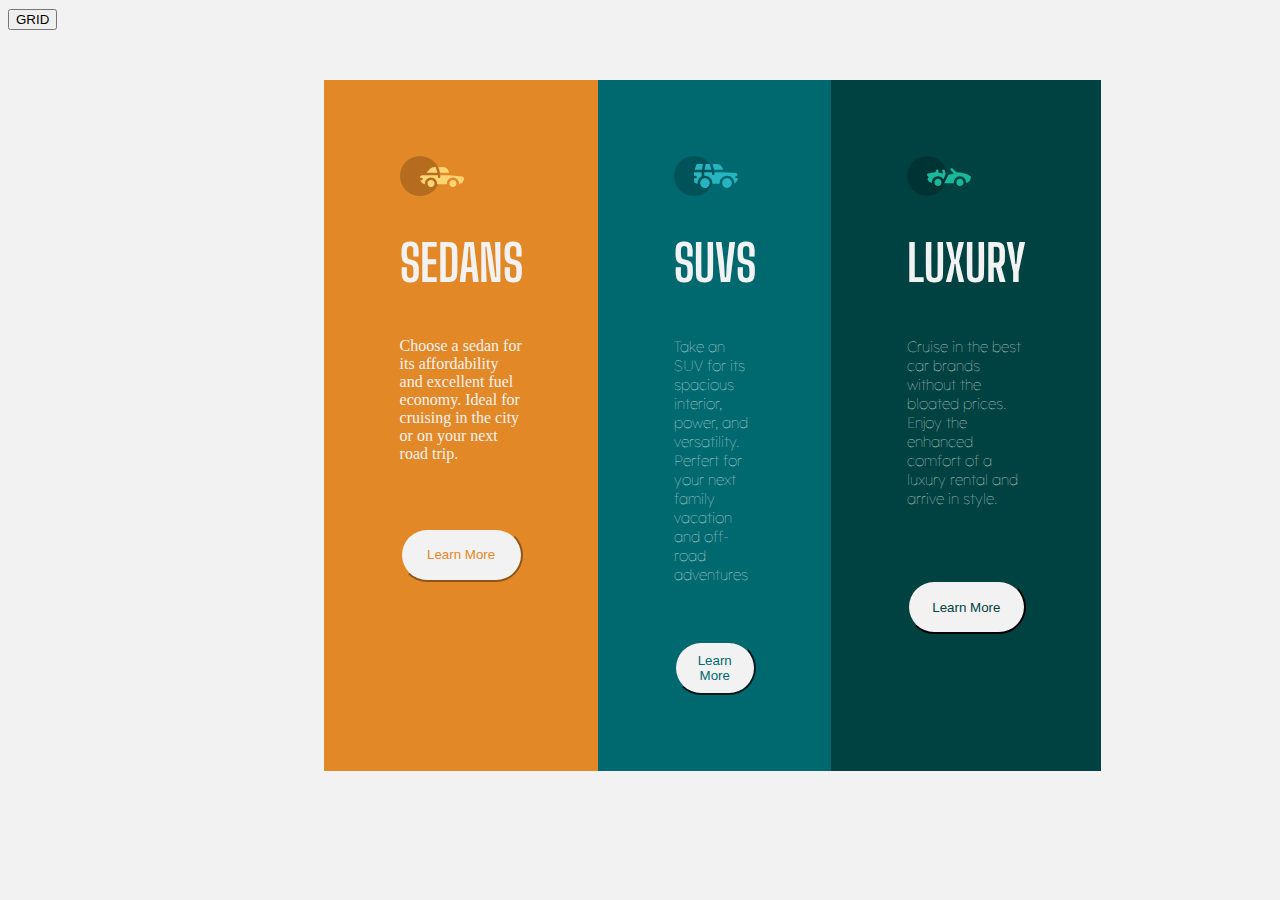
<file: index.html>
<!DOCTYPE html>
<html lang="en">
<head>
    <meta charset="UTF-8">
    <meta http-equiv="X-UA-Compatible" content="IE=edge">
    <meta name="viewport" content="width=device-width, initial-scale=1.0">
    <title>Flexbox</title>
    <link href="https://fonts.googleapis.com/css2?family=Lexend+Deca&display=swap" rel="stylesheet">
    <link href="https://fonts.googleapis.com/css2?family=Big+Shoulders+Display:wght@700&family=Lexend+Deca&display=swap" rel="stylesheet">  
    <link href="style.css" rel="stylesheet" type="text/css" />
</head>
<body>
    <div class="grid"> 
    <a href="grid.html"><button>GRID</button></a>
    </div>
    <main>
        <div class="sedan">
            <img src="images/icon-sedans.svg">
            <h1>SEDANS</h1>
            <p>
                Choose a sedan for its affordability and excellent fuel economy. Ideal for cruising in the city or on your next road trip.
            </p>
            <button>Learn More</button>

        </div>
        
        <div class="suv">
            <img src="images/icon-suvs.svg">
            <h1>SUVS</h1>
            <p>Take an SUV for its spacious interior, power, and versatility. Perfert for your next family vacation and off-road adventures</p>
            <button>Learn More</button>
        </div>

        <div class="luxury">
            <img src="images/luxury.svg">
            <h1>LUXURY</h1>
            <p>Cruise in the best car brands without the bloated prices. Enjoy the enhanced comfort of a luxury rental and arrive in style.</p>
            <button>Learn More</button>
        </div>
        </div>
    </main>
</body>
</html>
</file>
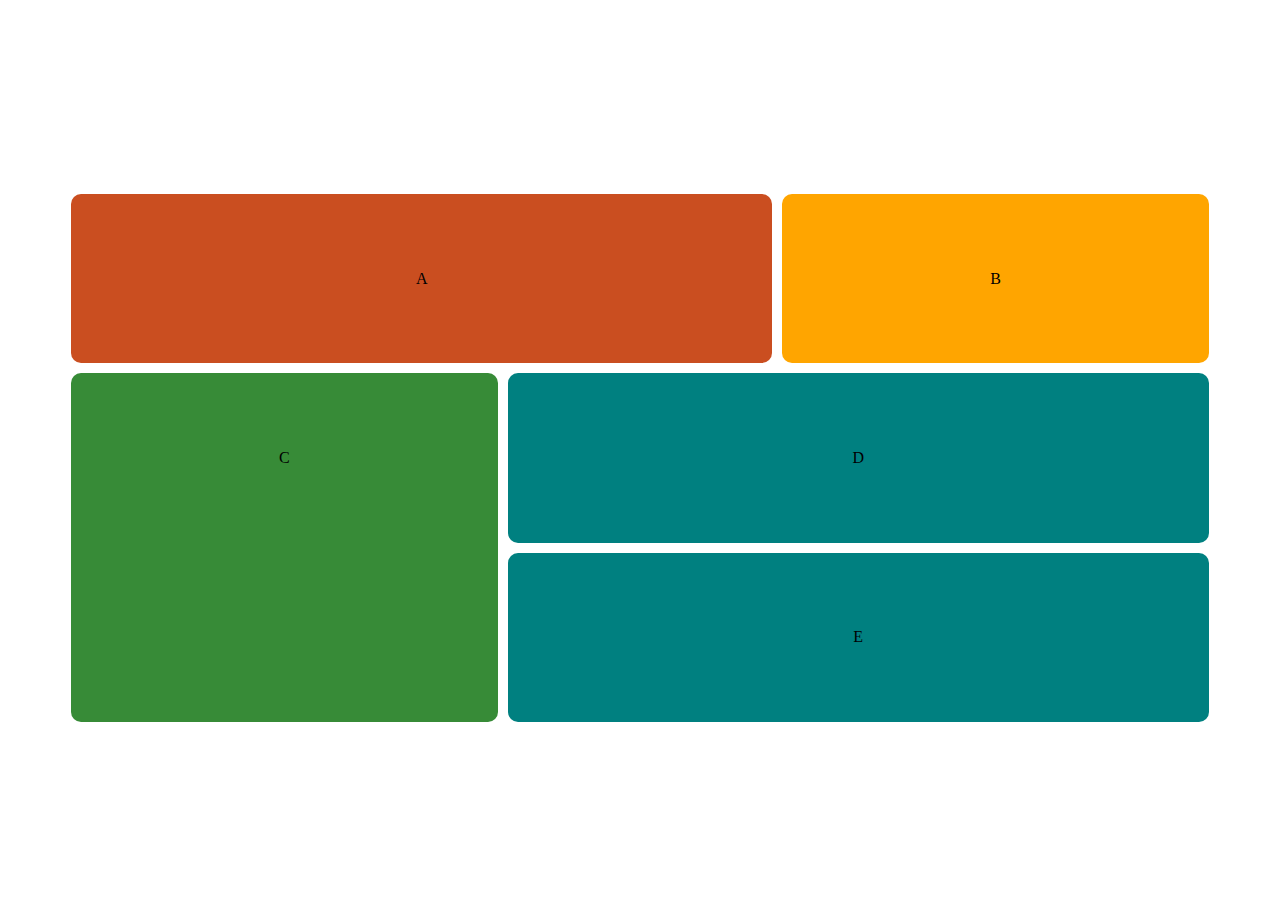
<file: grid.html>
<!DOCTYPE html>
<html lang="en">
<head>
    <meta charset="UTF-8">
    <meta http-equiv="X-UA-Compatible" content="IE=edge">
    <meta name="viewport" content="width=device-width, initial-scale=1.0">
    <title>grid</title>
    <link href="grid.css" rel="stylesheet" type="text/css" />
</head>
<body>
    <main>
        <div class="item-a">A</div>
        <div class="item-b">B</div>
        <div class="item-c">C</div>
        <div class="item-d">D</div>
        <div class="item-e">E</div>
    </main>
</body>
</html>
</file>
<file: style.css>
.{
margin: 0px;
padding: 0px;
border: 0px;
box-sizing: border-box;
}
body{
background-color: hsl(0, 0%, 95%);
}

/* @media screen and (max-width:375) {
    main{
        display: block;
    } */
    
.grid a{
    font-size: large;
    color: red;
}
main{
    width: 50%;
    margin: auto;
    justify-content: space-around;
    display: flex;
    /* align-items: center; */
    padding: 50px 50px 50px 50px;
    /* border-radius: 20%; */
    /* height: 100vh; */
    flex-direction: left;
}
@media (max-width: 375px){
    main{
        flex-direction: column;
        justify-content: center;
        width: auto;
    } 
}
.sedan{
    background-color:hsl(31, 77%, 52%);
    padding: 2cm;
    color: hsl(0, 0%, 95%);
    
}

.sedan h1{
    color: hsl(0, 0%, 95%);
    font-size: 50px;
    padding-bottom: 10px;
    font-size: bold;
    font-family: 'Big Shoulders Display', cursive;   
}
    
}

.sedan p{
    color: hsla(0, 0%, 100%, 0.75);
    font-weight: lighter;
    font-size: 15px;
    padding-bottom: 10px;
    font-family: 'Lexend Deca', sans-serif;
}
.sedan button{
    color: hsl(31, 77%, 52%);
    padding: 6px;
    margin-top: 40%;
    border-radius: 2rem;
    border-color: hsl(31, 77%, 52%);
    width: 100%;
    height: 6vh;
    cursor: pointer;
    background-color: hsl(0, 0%, 95%);
    font-size: bold;
}
 /* img{
    width: 50%;
    height: 5vh;
}  */
.suv{
    background-color: hsl(184, 100%, 22%);
    padding: 2cm;
    color: hsl(0, 0%, 95%);
    
}
    
.suv h1{
    color: hsl(0, 0%, 95%);
    font-size: 50px;
    padding-bottom: 10px;
    font-size: bold;
    font-family: 'Big Shoulders Display', cursive;   
}

.suv p{
    color: hsla(0, 0%, 100%, 0.75);
    font-weight: lighter;
    font-size: 15px;
    padding-bottom: 10px;
    font-family: 'Lexend Deca', sans-serif;
}
.suv button{
    color: hsl(184, 100%, 22%);
    padding: 6px;
    margin-top: 40%;
    border-radius: 2rem;
    border-color: hsl(184, 100%, 22%);
    width: 100%;
    height: 6vh;
    cursor: pointer;
    background-color: hsl(0, 0%, 95%);
    font-size: bold;
}
.luxury{
    background-color: hsl(179, 100%, 13%);
    padding: 2cm; 
    color: hsl(0, 0%, 95%);
     
}
.luxury h1{
    color: hsl(0, 0%, 95%);
    font-size: 50px;
    padding-bottom: 10px;
    font-size: bold;
    font-family: 'Big Shoulders Display', cursive;   
}
.luxury p{
    color: hsla(0, 0%, 100%, 0.75);
    font-weight: lighter;
    font-size: 15px;
    padding-bottom: 10px;
    font-family: 'Lexend Deca', sans-serif;
}
.luxury button{
    color: hsl(179, 100%, 13%);
    padding: 6px;
    margin-top: 40%;
    border-radius: 2rem;
    border-color: hsl(179, 100%, 13%);
    width: 100%;
    height: 6vh;
    cursor: pointer;
    background-color: hsl(0, 0%, 95%);
    font-size: bold;
}
</file>
<file: grid.css>
.{
    margin: 0;
    padding: 0;
}
body{
    background-color: white;
    display: flex;
    place-items: center;
    min-height: 100vh;
}
main{
    display: grid;
    width: 90%;
    margin: auto;
    grid-template-areas: 
    'a a b'
    'c d d'
    'c e e'
    ;
    gap: 10px;
}
main div{
    padding: 2cm;
    text-align: center;
    border-radius: 10px;

}

.item-a{
    background-color: rgb(202, 78, 32);
    grid-area: a;
 
}

.item-b{
    background-color: orange;
    grid-area: b;
}

.item-c{
    background-color: rgb(55, 139, 55);
    grid-area: c;
}
.item-d{
    background-color: teal;
    grid-area: d;
}

.item-e{
    background-color: teal;
    grid-area: e;

}
</file>
